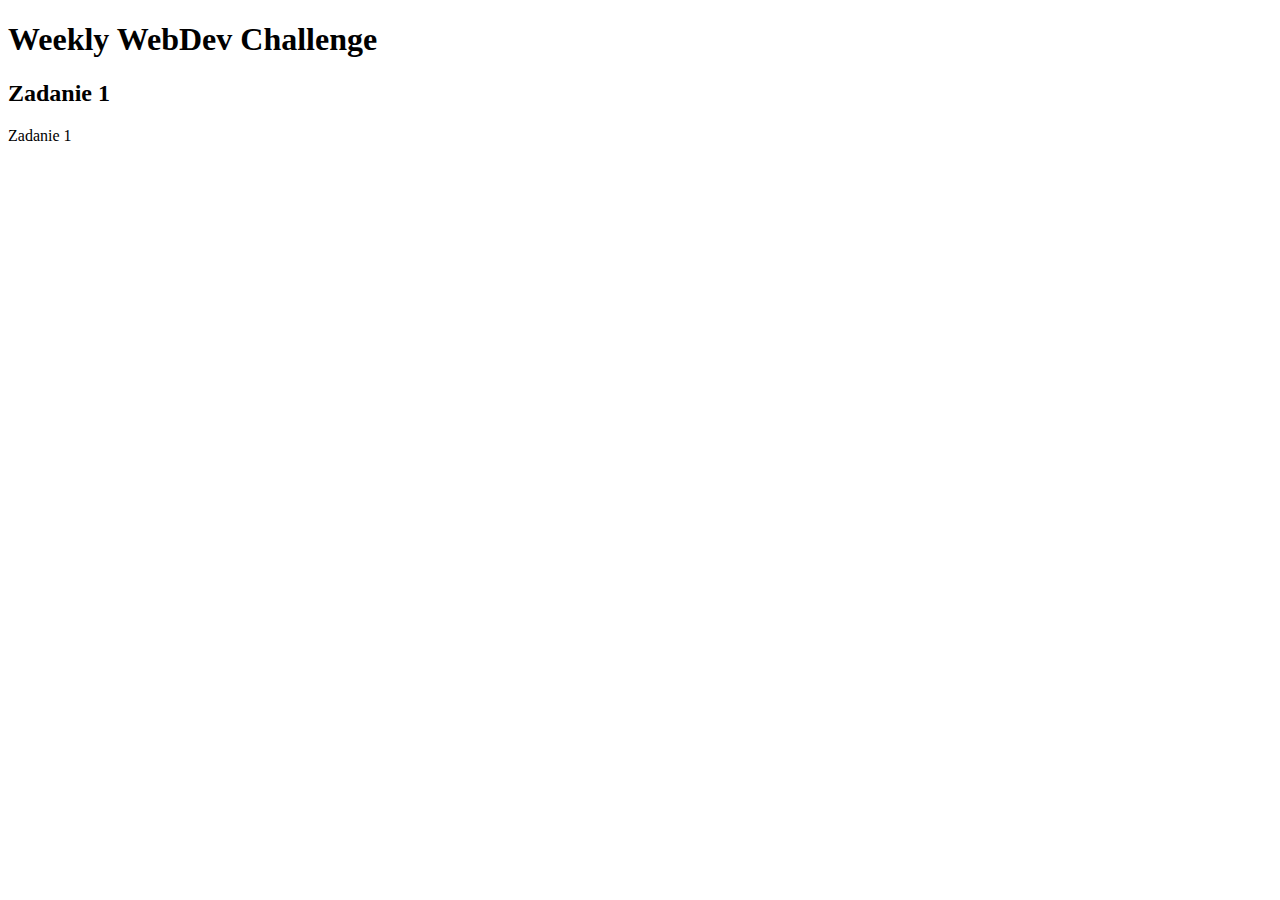
<file: index.html>
<!DOCTYPE html>
<html lang="pl">
<head>
	<meta charset="UTF-8">
	<title>Weekly WebDev Challenge</title>
	<meta name="viewport" content="width=device-width, initial-scale=1" />
	<meta name="description" content="Zadania Weekly WebDev Challenge">
	<meta name="keywords" content="Weekly WebDev Challenge zadanie_1">
	<link rel="stylesheet" href="css/style.css">
</head>
<body>
    <header>
        <h1>Weekly WebDev Challenge</h1>
    </header>
    <section>
        <h2>Zadanie 1</h2>
        <a href="./zadania/1/index.html">Zadanie 1</a>
    </section>
</body>
</file>
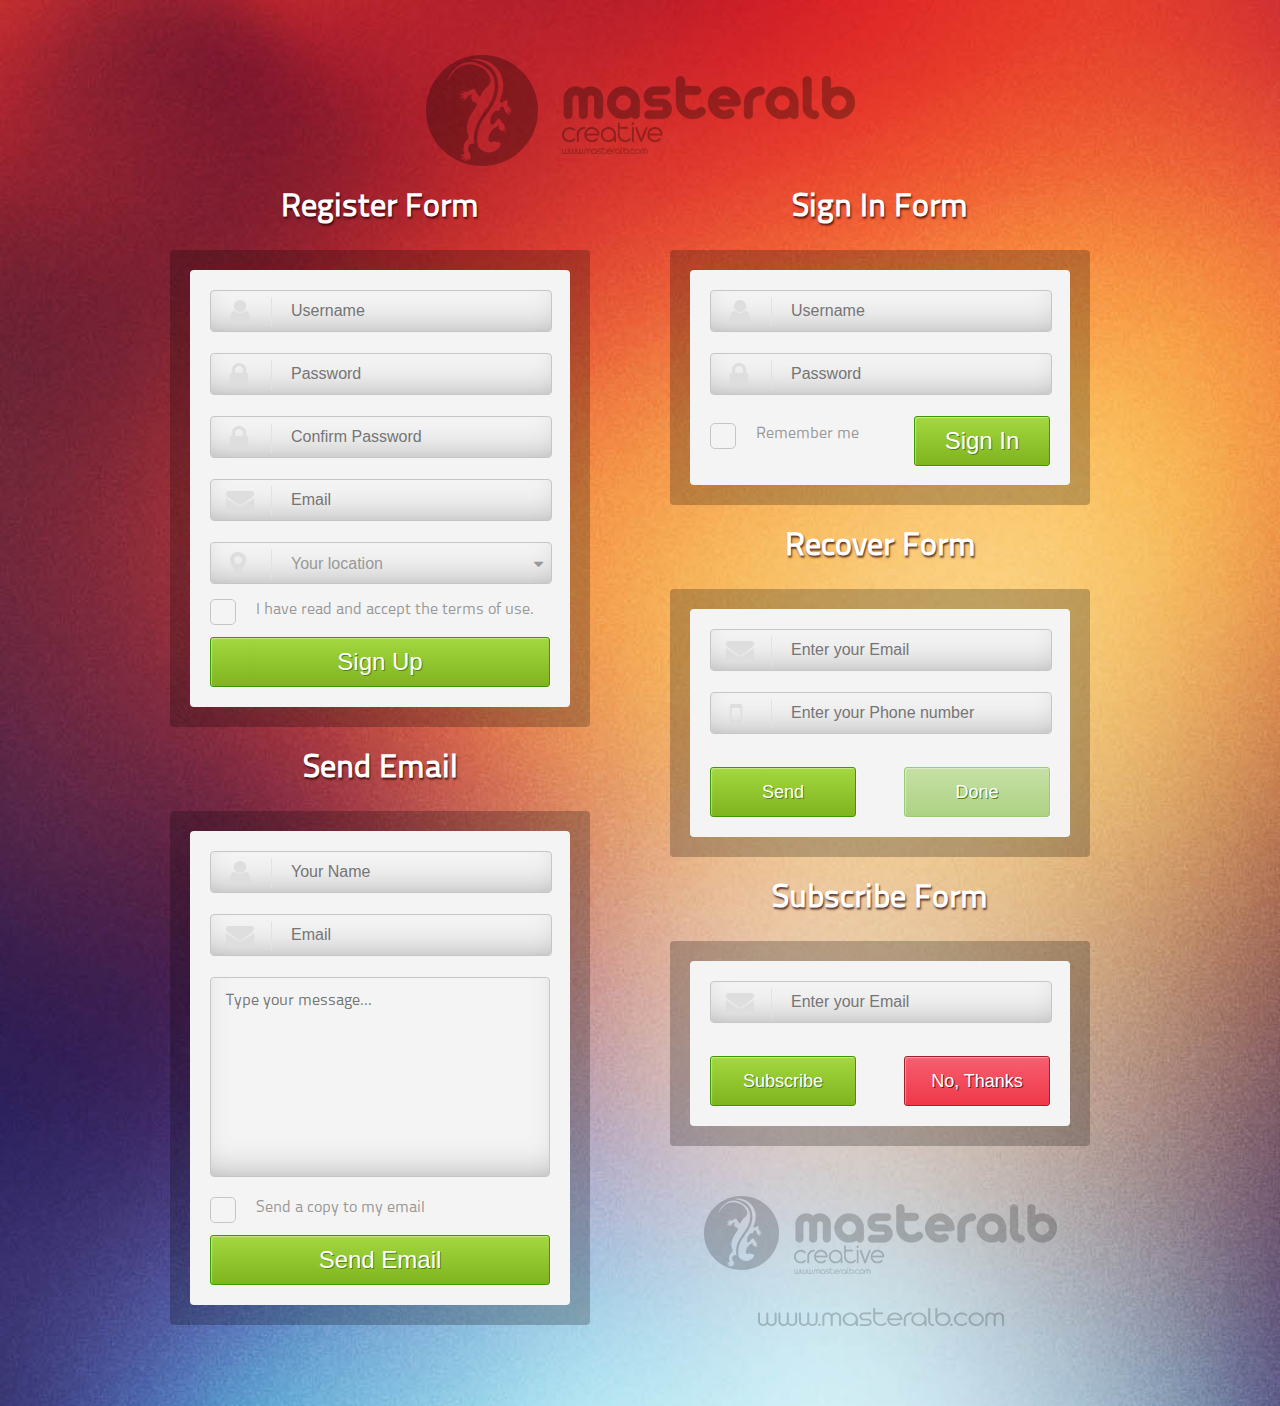
<file: zadania/1/index.html>
<!DOCTYPE html>
<html lang="pl">
<head>
	<meta charset="UTF-8">
	<title>Weekly WebDev: Zadanie 1</title>
	<meta name="viewport" content="width=device-width, initial-scale=1" />
	<meta name="description" content="zadanie 1 Weekly WebDev Challenge">
	<meta name="keywords" content="Weekly WebDev Challenge zadanie_1">
    <link rel="stylesheet" href="css/font-awesome.min.css">
	<link rel="stylesheet" href="css/style.css">
</head>
<body>
    <header>
        <div class="container">
            <img src="./images/logo_top.png">
        </div>
    </header>
    <section>
        <div class="container">
            <div class="col-6">
                <div class="form-container">
                    <h2>Register Form</h2>
                    <div class="form-wrapper">  
                        <form>
                            <!-- Username -->
                            <div class="input">
                                <label>
                                    <div class="input-icon">
                                        <i class="fa fa-user" aria-hidden="true"></i>
                                    </div>
                                    <div class="input-text">
                                        <input type="text" id="rUsername" name="rUsername" required="required" placeholder="Username">
                                    </div>
                                </label>
                            </div>
                            <!-- Password -->
                            <div class="input">
                                <label>
                                    <div class="input-icon">
                                        <i class="fa fa-lock" aria-hidden="true"></i>
                                    </div>
                                    <div class="input-text">
                                        <input type="password" id="rPassword" name="rPassword" required="required" placeholder="Password">
                                    </div>
                                </label>
                            </div>
                            <!-- Confirm Password -->
                            <div class="input">
                                <label>
                                    <div class="input-icon">
                                        <i class="fa fa-lock" aria-hidden="true"></i>
                                    </div>
                                    <div class="input-text">
                                        <input type="password" id="rConfirmPassword" name="rConfirmPassword" required="required" placeholder="Confirm Password">
                                    </div>
                                </label>
                            </div>
                            <!-- Email -->
                            <div class="input email">
                                <label>
                                    <div class="input-icon">
                                        <i class="fa fa-envelope" aria-hidden="true"></i>
                                    </div>
                                    <div class="input-text">
                                        <input type="email" id="rEmail" name="rEmail" required="required" placeholder="Email">
                                    </div>
                                </label>
                            </div>
                            <!-- Location -->
                            <div class="input">
                                <label>
                                    <div class="input-icon">
                                        <i class="fa fa-map-marker" aria-hidden="true"></i>
                                    </div>
                                    <div class="input-text">
                                        <div class="select">
                                            <select type="text" id="rLocation" name="rLocation" required="required" placeholder="Your Location">
                                                <option value="" disabled selected>Your location</option>
                                                <option value="Poland">Poland</option>
                                                <option value="UK">UK</option>
                                                <option value="USA">USA</option>
                                            </select>
                                        </div>
                                    </div>
                                </label>
                            </div>
                            <!-- checkbox -->
                            <div class="checkbox-box">
                                <label>
                                    <div class="checkbox">
                                        <input type="checkbox" id="regTerms" />
                                        <label for="regTerms"></label>
                                    </div>
                                    <div class="text">
                                        <span>I have read and accept the terms of use.</span>
                                    </div>
                                </label>
                            </div>
                            <button type="submit" class="btn btn-green">Sign Up</button>
                        </form>
                    </div>
                </div>
                <div class="form-container">
                    <h2>Send Email</h2>
                    <div class="form-wrapper">
                        <form>
                            <!-- name -->
                            <div class="input">
                                <label>
                                    <div class="input-icon">
                                        <i class="fa fa-user" aria-hidden="true"></i>
                                    </div>
                                    <div class="input-text">
                                        <input type="text" id="seUsername" name="seUsername" required="required" placeholder="Your Name">
                                    </div>
                                </label>
                            </div>
                            <!-- email -->
                            <div class="input email">
                                <label>
                                    <div class="input-icon">
                                        <i class="fa fa-envelope" aria-hidden="true"></i>
                                    </div>
                                    <div class="input-text">
                                        <input type="text" id="seEmail" name="seEmail" required="required" placeholder="Email">
                                    </div>
                                </label>
                            </div>
                            <!-- message -->
                            <textarea name="message" id="message" required="required" rows="9" placeholder="Type your message..."></textarea>
                            <!-- checkbox -->
                            <div class="checkbox-box">
                                <label>
                                    <div class="checkbox">
                                        <input type="checkbox" id="sendMail" />
                                        <label for="sendMail"></label>
                                    </div>
                                    <div class="text">
                                        <span>Send a copy to my email</span>
                                    </div>
                                </label>
                            </div>
                            <button type="submit" class="btn btn-green">Send Email</button>
                        </form>
                    </div>
                </div>
            </div>
            <div class="col-6">
                <div class="form-container">
                    <h2>Sign In Form</h2>
                    <div class="form-wrapper">
                        <form id="sign-in">
                            <!-- username -->
                            <div class="input">
                                <label>
                                    <div class="input-icon">
                                        <i class="fa fa-user" aria-hidden="true"></i>
                                    </div>
                                    <div class="input-text">
                                        <input type="text" id="rUsername" name="rUsername" required="required" placeholder="Username">
                                    </div>
                                </label>
                            </div>
                            <!-- password -->
                            <div class="input">
                                <label>
                                    <div class="input-icon">
                                        <i class="fa fa-lock" aria-hidden="true"></i>
                                    </div>
                                    <div class="input-text">
                                        <input type="password" id="rPassword" name="rPassword" required="required" placeholder="Password">
                                    </div>
                                </label>
                            </div>
                            <!-- checkbox -->
                            <div class="checkbox-box">
                                <label>
                                    <div class="checkbox">
                                        <input type="checkbox" id="signIn" />
                                        <label for="signIn"></label>
                                    </div>
                                    <div class="text">
                                        <span>Remember me</span>
                                    </div>
                                </label>
                            </div>
                            <button type="submit" class="btn btn-green">Sign In</button>
                        </form>
                    </div>
                </div>
                <div class="form-container">
                    <h2>Recover Form</h2>
                    <div class="form-wrapper">
                        <form id="recovery-form">
                            <!-- email -->
                            <div class="input email">
                                <label>
                                    <div class="input-icon">
                                        <i class="fa fa-envelope" aria-hidden="true"></i>
                                    </div>
                                    <div class="input-text">
                                        <input type="email" id="rfEmail" name="rfEmail" required="required" placeholder="Enter your Email">
                                    </div>
                                </label>
                            </div>
                            <!-- number -->
                            <div class="input">
                                <label>
                                    <div class="input-icon">
                                        <i class="fa fa-mobile" aria-hidden="true"></i>
                                    </div>
                                    <div class="input-text">
                                        <input type="number" id="rfNumber" name="rfNumber" required="required" placeholder="Enter your Phone number">
                                    </div>
                                </label>
                            </div>
                            <button type="submit" class="btn btn-green btn-half">Send</button>
                            <button type="submit" class="btn btn-green btn-half btn_disabled">Done</button>
                        </form>
                    </div>
                </div>
                <div class="form-container">
                    <h2>Subscribe Form</h2>
                    <div class="form-wrapper">
                        <form id="subscribe-form">
                            <!-- email -->
                            <div class="input email">
                                <label>
                                    <div class="input-icon">
                                        <i class="fa fa-envelope" aria-hidden="true"></i>
                                    </div>
                                    <div class="input-text">
                                        <input type="email" id="sfEmail" name="sfEmail" required="required" placeholder="Enter your Email">
                                    </div>
                                </label>
                            </div>
                            <button type="submit" class="btn btn-green btn-half">Subscribe</button>
                            <button type="button" class="btn btn-red btn-half">No, Thanks</button>
                        </form>
                    </div>
                </div>
                <div class="logo">
                    <img src="./images/logo.png">
                </div>
            </div>
        </div>
    </section>
</body>
</file>
<file: css/style.css>
a {
    text-decoration: none;
    color: #000;
}
</file>
<file: zadania/1/css/style.css>
@font-face{
	font-family: "titillium";
	src: url('../fonts/TitilliumText22L003.otf');
}

body {
	background: url("../images/bg.jpg") no-repeat;
	background-position: top center;
	background-size: cover;
	height: 100%;
	font-family: "titillium";
	padding: 0px 15px 50px 15px;
	margin: 0;
	padding: 0;
}

header img {
	display: block;
	margin: 0 auto;
	margin-top: 55px;
	opacity: 0.3;
}

.container {
	margin: 0 auto;
	width: 940px;
}

.col-6 {
	float: left;
	width: 420px; 
}

.col-6:nth-of-type(2n){
	margin-left: 80px;
}

.form-container {
	margin: 0 auto;
}

.form-container h2 {
	font-size: 32px;
	color: #FFF;
	text-shadow: 1px 2px 2px rgba(43, 1, 0, 0.75);
	text-align: center;
	padding: 25px;
	margin: 0;
}

.form-wrapper {
	margin: 0 auto;
	background-color: rgba(0, 0, 0, 0.23);
	height: 100%;
	padding: 20px;
	border-radius: 4px;
}

form {
	display: block;
	background: #F4F4F4;
	height: 100%;
	padding: 20px;
	border-radius: 4px;
}

.input {
	height: 40px;
	width: 100%;
	position: relative;
	border: 1px solid #c6c6c6;
	border-radius: 4px;
	margin-bottom: 21px;
	-webkit-box-shadow: inset 0px -20px 50px -40px rgba(0,0,0,0.75);
	-moz-box-shadow: inset 0px -20px 50px -40px rgba(0,0,0,0.75);
	box-shadow: inset 0px -20px 50px -40px rgba(0,0,0,0.75);
}

.input-icon {
	float: left;
	position: relative;
	padding: 2px 17px;
	margin-top: 3px;
}

.input-icon i {
	color: #dedede;
	font-size: 28px;
	padding: 2px;
	text-align: center;
}
.email .input-icon i {
	margin-left: -4px;
}

.input-icon:before {
    content: '';
    display: block;
    position: absolute;
	top: 7%;
    left: 60px;
	width: 1px;
    height: 86%;
    background-color: #E2E2E2;
    border-radius: 8px;
}

.input-text {
	height: 40px;
	margin-left: 60px;
	padding-left: 20px;
	position: relative;
}

.input input, .input select {
	height: 40px;
	width: 100%;
	background: none;
	border: none;
	font-size: 16px;
	padding: 0;
	padding-left: 20px;
	margin-left: -20px;
}

.select {
    position: relative;
    display: block;
}

.select:after {
	content: "\f0dd";
	font-family: FontAwesome;
	color: #999;
	position: absolute; 
	right: 0; 
	top: 0;
	padding: 9px 8px;
	box-sizing: border-box;  
    pointer-events: none;
}

.input select {
    color: #999;
    appearance: none;
    -webkit-appearance: none;
    -moz-appearance: none;
    -ms-appearance: none;
	box-sizing: content-box;
}

textarea {
	font-family: titillium;
	font-size: 16px;
	text-align: left;
	color: #999;
	width: 100%;
	height: 200px;
	border: 1px solid #C6C6C6;
	border-radius: 4px;
	background: transparent;
	box-sizing: border-box;
	-webkit-box-shadow: inset 0px -20px 50px -40px rgba(0,0,0,0.75);
	-moz-box-shadow: inset 0px -20px 50px -40px rgba(0,0,0,0.75);
	box-shadow: inset inset 0px -20px 50px -40px rgba(0,0,0,0.75);
	padding: 15px;
	margin-bottom: 21px;
	overflow: hidden;
	resize: none;
}

.checkbox-box {
	margin-top: -6px;
}

.checkbox {
	width: 24px;
	height: 24px;
	position: relative;
	margin: 0 auto;
	float: left;
	background: transparent;
	border: 1px solid #c6c6c6;
	border-radius: 5px;
	
}

.checkbox label {
	width: 12px;
	height: 12px;
	position: absolute;
	top: 6px;
	left: 6px;
	cursor: pointer;
  	-webkit-transition: opacity 0.35s linear;
  	-moz-transition: opacity 0.35s linear;
  	transition: opacity 0.35s linear;
}

.checkbox input[type=checkbox] {
	visibility: hidden;
}

.checkbox input[type=checkbox]:checked + label, .checkbox input[type=checkbox]:hover + label {
	background-image: url("../images/checked.png");
	background-repeat: no-repeat;
	background-position: center center;
}

.checkbox input[type=checkbox]:hover + label {
	opacity: 0.3;
}

.checkbox input[type=checkbox]:checked:hover + label {
	opacity: 1;
}

.checkbox-box .text {
	float: left;
	margin-left: 20px;
	margin-top: 3px;
	color: #999;
}

.btn {
	height: 50px;
	width: 100%;
	color: #FFF;
	font-size: 24px;
	border-radius: 3px;
	box-shadow: 1px 1px #FFF, inset 1px 1px 1px rgba(255, 255, 255, 0.40);
	text-shadow: 1px 1px #51850E;
	margin-left: auto;
	margin-right: auto;
	margin-top: 12px;
	padding-left: 0;
	padding-right: 0;
}

.btn:hover {
	cursor: pointer;
}

.btn-green {
	border: 1px solid #3B9A00;
	background-image: linear-gradient(to top, #7FB41F, #A3D840);
}

.btn-green:hover {
	background-image: linear-gradient(to top, #7AC922, #9CC745);
}

.btn-red {
	border: 1px solid #A2202A;
	background-image: linear-gradient(to top, #F03848, #F65F71);
	text-shadow: 1px 1px #850E13;
}

.btn-red:hover {
	background-image: linear-gradient(to top, #EB4655, #E04263);
}

.btn-half {
	width: 146px;
	font-size: 18px;
}

.btn_disabled {
	cursor: not-allowed;
	border: 1px solid #96CC75;
	background-image: linear-gradient(to top, #ADD284, #C6E0A5);
}

#sign-in {
	height: 175px;
}

#sign-in #recovery-form #subscribe-form {
	padding-top: 30px;
	padding-bottom: 27px;
}

#sign-in .checkbox-box {
	float: left;
	margin-top: 7px
}

#sign-in button {
	width: 136px;
	float: right;
	margin-top: 0;
}

form button:nth-of-type(2n){
	float: right;
}

.logo {
	opacity: 0.2;
	margin-top: 50px;
	margin-bottom: 80px;
}

.logo img {
	display: block;
	margin-left: auto;
	margin-right: auto
}




@media (max-width: 992px){
	.container {
		width: 550px;
	}

	.col-6 {
		float: none;
		margin: 0 auto;
	}

	.col-6:nth-of-type(2n){
		margin-left: 0;
		margin: 0 auto;
	}
}



@media (max-width: 768px){
	header img {
		display: block;
		margin-left: auto;
		margin-right: auto;
		width: 320px;
		height: 100%;
	}

	.container {
		width: 440px;
	}

	.logo {
		margin-bottom: 40px;
	}

	.logo img {
		width: 280px;
	}
}


@media (max-width: 440px) {
	header img {
		width: 280px;
	}

	.container {
		width: 100%;
	}

	.col-6 {
		width: 100%;
	}

	.input-text {
		padding-left: 10px;
	}

	.input input, .input select {
		padding-left: 10px;
		margin-left: -10px;
	}

	.btn-half {
		width: 100%;
		float: none;
	}

	#sign-in {
		height: 100%;
	}

	#sign-in button {
		width: 100%;
		float: none;
		margin-top: 20px;
	}

	form button:nth-of-type(2n) {
		float: none;
	}

	.checkbox-box .text {
		float: none;
		margin-left: 35px;
    	margin-top: 3px;
	}

	.logo img {
		width: 250px;
	}
}
</file>
